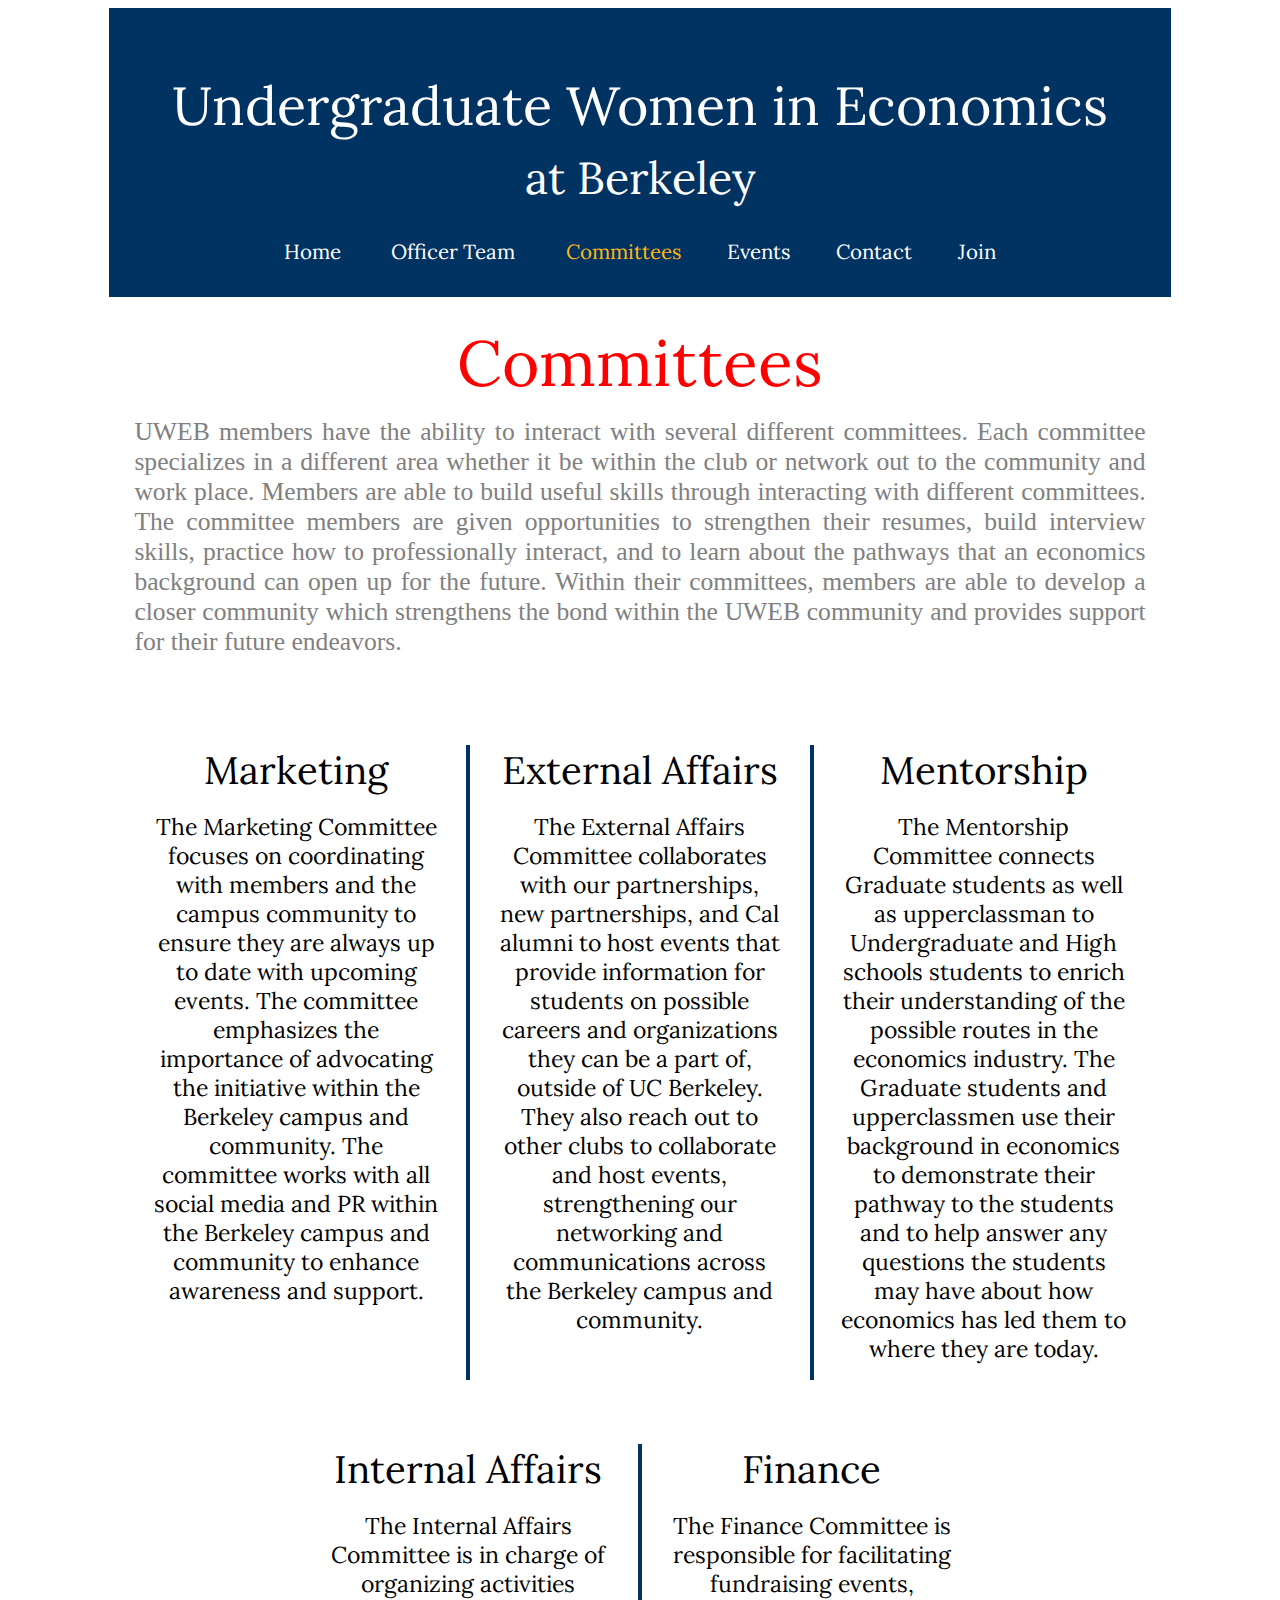
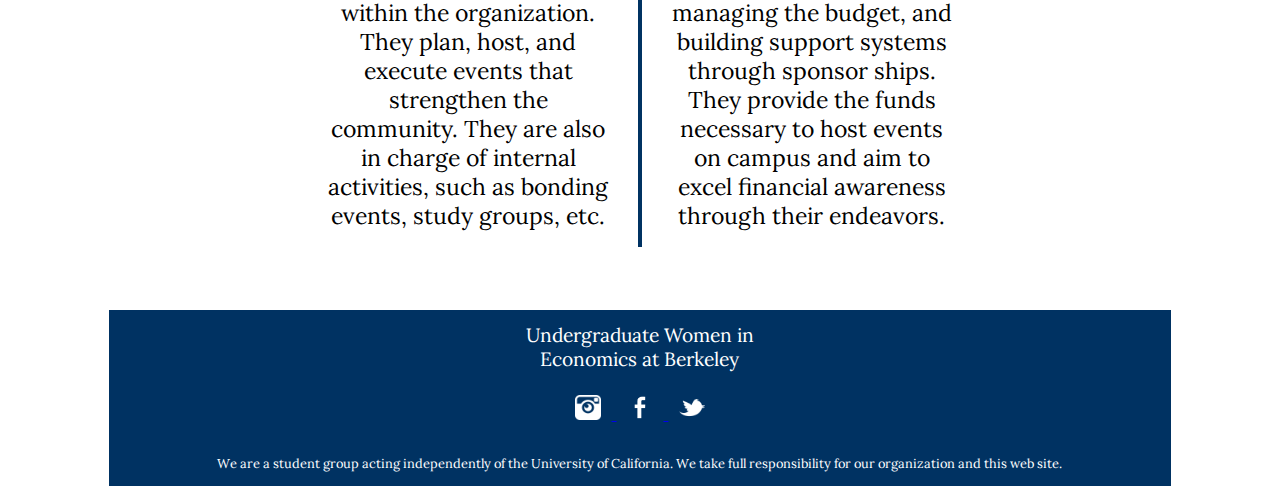
<file: pages/committees.html>
<!DOCTYPE html>
<html>
    <meta name="viewport" content="width=device-width, initial-scale=1.0">
    <head>
        <title>UWEB | Committees</title>
        <link rel = "stylesheet" href = "..\css\styles.css"> 
        <link rel = "icon" href = "pics/squareicon.png">
        <link href="https://fonts.googleapis.com/css?family=Lora|Poiret+One|Rubik|Quattrocento|Comfortaa|Quicksand" rel="stylesheet">
    </head>
    <body>
        <div class="header">Undergraduate Women in Economics</br><span style="font-size:3.5vw !important; color =white;">at Berkeley</span></br>
            <ul>
                <li><a href="../index.html">Home</font></a></li>
                <li class="dropdown">
                    <a href="javascript:void(0)" class="dropbtn">Officer Team</a>
                    <div class="dropdown-content">
                        <a href="president.html">President</a>
                        <a href="vpea.html">Vice President of External Affairs</a>
                        <a href="vpia.html">Vice President of Internal Affairs</a>
                        <a href="vpme.html">Vice President of Mentorship</a>
                        <a href="vpma.html">Vice President of Marketing</a>
                        <a href="vpa.html">Vice President of Administration</a>
                        <a href="vpf.html">Vice President of Finances</a>
                    </div>
                </li>
                <li><a href="committees.html"><font color="#FDB515">Committees</font></a></li>
                <li><a href="events.html">Events</a></li>
                <li><a href="contact.html">Contact</a></li>
                <li><a href="http://tinyurl.com/UWEBGeneral">Join</a></li>
            </ul>
        </div>   
        
    <div class = "description">
        <div class = "heading">Committees</div>
        <div class = "body">UWEB members have the ability to interact with several different committees. Each committee specializes in a different area whether it be within the club or network out to the community and work place. Members are able to build useful skills through interacting with different committees. The committee members are given opportunities to strengthen their resumes, build interview skills, practice how to professionally interact, and to learn about the pathways that an economics background can open up for the future. Within their committees, members are able to develop a closer community which strengthens the bond within the UWEB community and provides support for their future endeavors.</div>
    </div>
    
    <div class="corevalues">
        <div class="cell">Marketing</br>
            <div class="info">The Marketing Committee focuses on coordinating with members and the campus community to ensure they are always up to date with upcoming events. The committee emphasizes the importance of advocating the initiative within the Berkeley campus and community. The committee works with all social media and PR within the Berkeley campus and community to enhance awareness and support.</div>
        </div>
        <div class="verticalline"></div>
        <div class="cell">External Affairs</br>
            <div class="info">The External Affairs Committee collaborates with our partnerships, new partnerships, and Cal alumni to host events that provide information for students on possible careers and organizations they can be a part of, outside of UC Berkeley. They also reach out to other clubs to collaborate and host events, strengthening our networking and communications across the Berkeley campus and community.</div>
        </div>
        <div class="verticalline"></div>
        <div class="cell">Mentorship</br>
            <div class="info">The Mentorship Committee connects Graduate students as well as upperclassman to Undergraduate and High schools students to enrich their understanding of the possible routes in the economics industry. The Graduate students and upperclassmen use their background in economics to demonstrate their pathway to the students and to help answer any questions the students may have about how economics has led them to where they are today.</div>
        </div>
    </div>
       
    <div class="corevalues">
        <div class="cell">Internal Affairs</br>
            <div class="info">The Internal Affairs Committee is in charge of organizing activities within the organization. They plan, host, and execute events that strengthen the community. They are also in charge of internal activities, such as bonding events, study groups, etc.</div>
        </div>
        <div class="verticalline"></div>
        <div class="cell">Finance</br>
            <div class="info">The Finance Committee is responsible for facilitating fundraising events, managing the budget, and building support systems through sponsor ships. They provide the funds necessary to host events on campus and aim to excel financial awareness through their endeavors.</div>
        </div>
    </div>
  
    <div class = "footer">Undergraduate Women in</br>Economics at Berkeley</br></br>
        <a href="http://instagram.com/uweberkeley"><img src="../pics/instagramicon.png" style="text-align: center; width: 2vw; height: 2vw; padding: 0 1%">
        <a href="https://www.facebook.com/UndergraduateWEB/"><img src="../pics/facebookicon.png" style="text-align: center; width: 2vw; height: 2vw; padding: 0 1%">
        <a href="http://twitter.com/uweberkeley"><img src="../pics/twittericon.png" style="text-align: center; width: 2vw; height: 2vw; padding: 0 1%">
        </a></br></br>
        <span style="font-size: 1vw !important; color = white;">We are a student group acting independently of the University of California. We take full responsibility for our organization and this web site.</span>
    </div>

    </body>
</html>
</file>
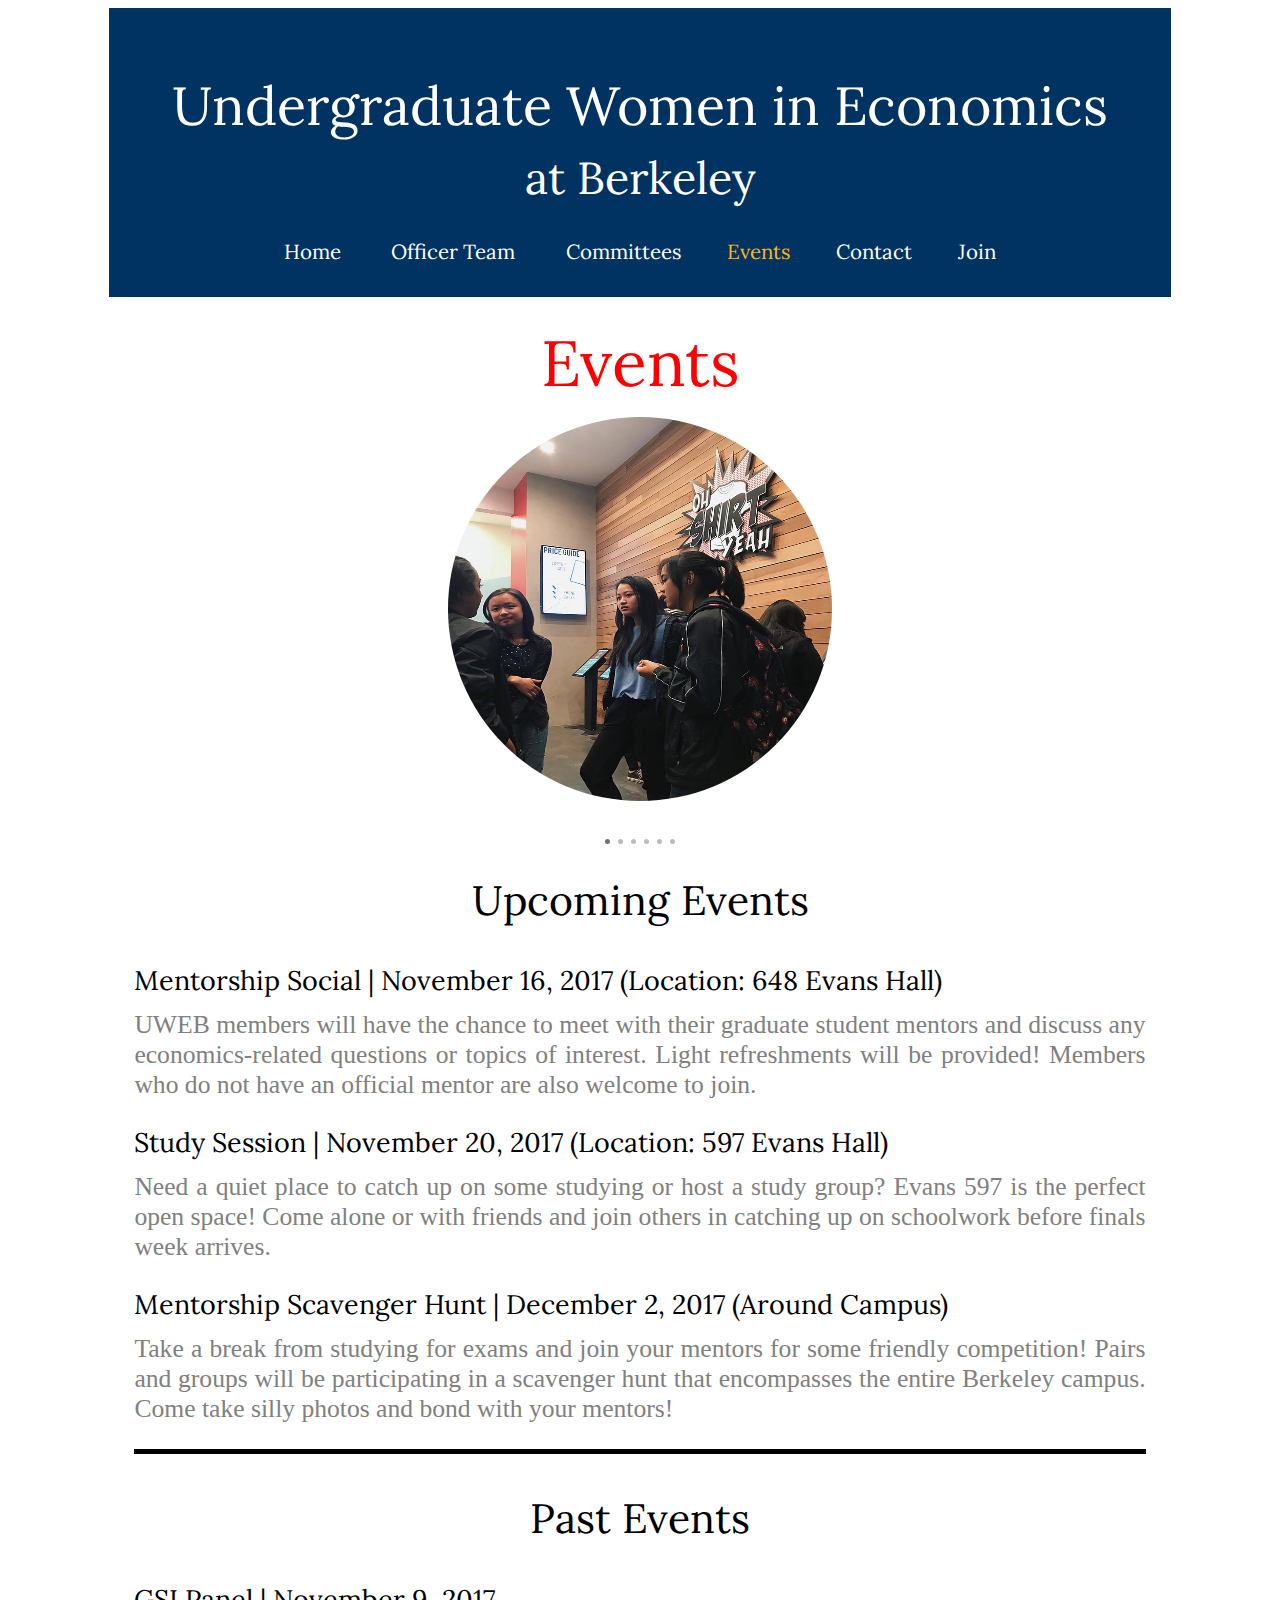
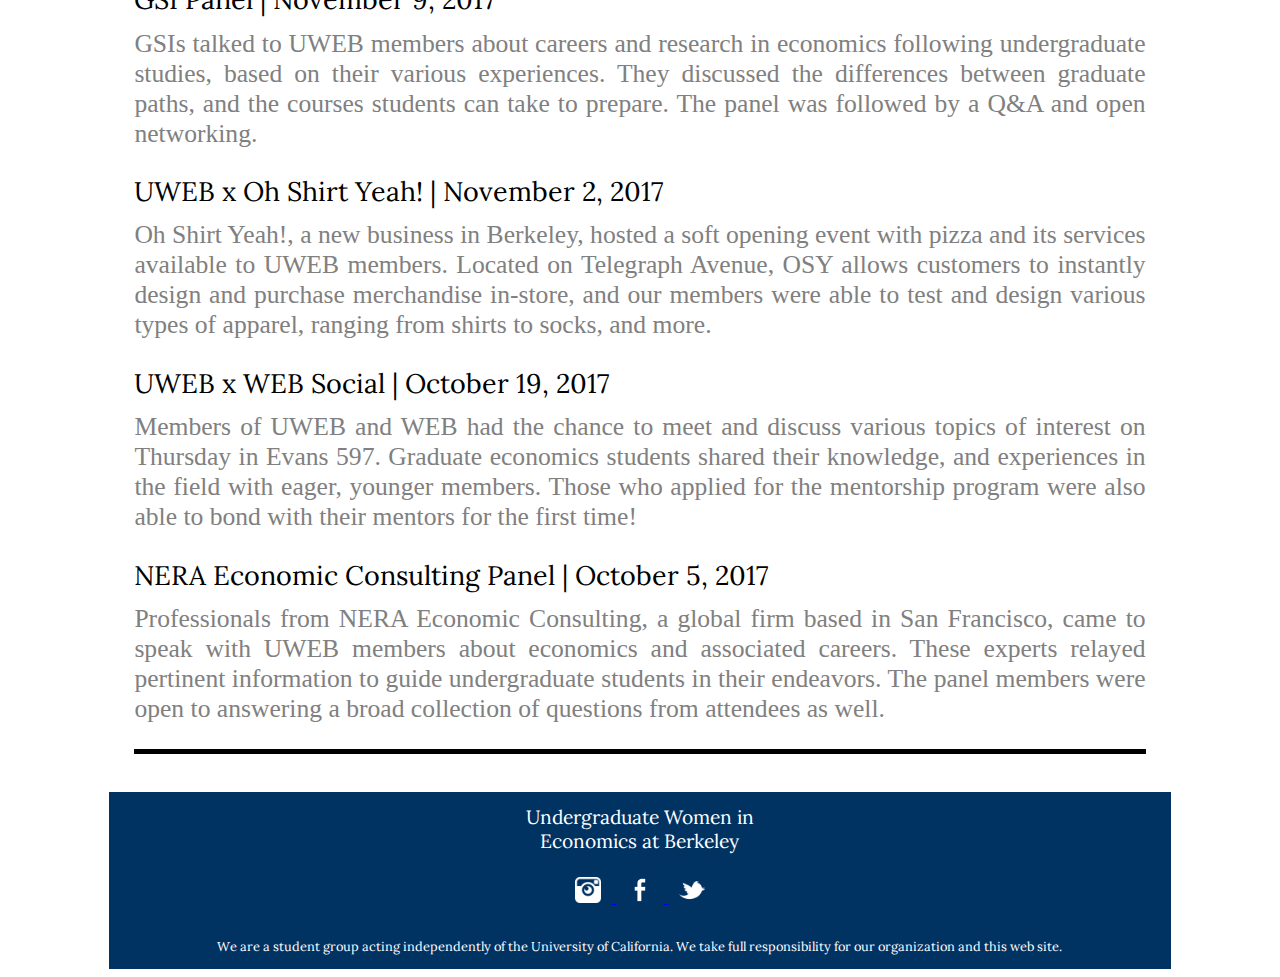
<file: pages/events.html>
<!DOCTYPE html>
<html>
<head>
    <title>UWEB | Events</title>
    <link rel = "icon" href = "pics/squareicon.png">
    <link href="https://fonts.googleapis.com/css?family=Lora|Poiret+One|Rubik|Quattrocento|Comfortaa|Quicksand" rel="stylesheet">
    <meta name="viewport" content="width=device-width, initial-scale=1">
    <script src="../js/myscript.js"></script>
    <link rel = "stylesheet" href = "..\css\styles.css">
</head>
<body>
        <div class="header">Undergraduate Women in Economics</br><span style="font-size:3.5vw !important; color =white;">at Berkeley</span></br>
    <ul>
        <li><a href="../index.html">Home</font></a></li>
        <li class="dropdown">
            <a href="javascript:void(0)" class="dropbtn">Officer Team</a>
            <div class="dropdown-content">
                <a href="president.html">President</a>
                <a href="vpea.html">Vice President of External Affairs</a>
                <a href="vpia.html">Vice President of Internal Affairs</a>
                <a href="vpme.html">Vice President of Mentorship</a>
                <a href="vpma.html">Vice President of Marketing</a>
                <a href="vpa.html">Vice President of Administration</a>
                <a href="vpf.html">Vice President of Finances</a>
            </div>
        </li>
        <li><a href="committees.html">Committees</a></li>
        <li><a href="events.html"><font color="#FDB515">Events</font></a></li>
        <li><a href="contact.html">Contact</a></li>
        <li><a href="http://tinyurl.com/UWEBGeneral">Join</a></li>
    </ul>
</div>   

<div class = "description"> 
    <div class = "heading">Events</div>
</div>

<div class="slideshow-container">
    <div style = "text-align: center" class="mySlides fade">
        <img class ="cropcircle" src="../pics/eventpics/shirt2.jpg">
    </div>
    <div style = "text-align: center" class="mySlides fade">
        <img class ="cropcircle" src="../pics/eventpics/shirt3.jpg">
    </div>
    <div style = "text-align: center" class="mySlides fade">
        <img class ="cropcircle" src="../pics/eventpics/shirt4.jpg">
    </div>
    <div style = "text-align: center" class="mySlides fade">
        <img class ="cropcircle" src="../pics/eventpics/shirt5.jpg">
    </div>
    <div style = "text-align: center" class="mySlides fade">
        <img class ="cropcircle" src="../pics/eventpics/shirt1.jpg">
    </div>
    <div style = "text-align: center" class="mySlides fade">
        <img class ="cropcircle" src="../pics/eventpics/gsi1.jpg">
    </div>
</div>
<div style="padding-top: 2%; text-align:center ">
    <span class="dot"></span>
    <span class="dot"></span>
    <span class="dot"></span>
    <span class="dot"></span>
    <span class="dot"></span>
    <span class="dot"></span>
</div>

<style>
/* Fading animation */
.fade {
  -webkit-animation-name: fade;
  -webkit-animation-duration: 1.5s;
  animation-name: fade;
  animation-duration: 1.5s;
}

@-webkit-keyframes fade {
  from {opacity: .4}
  to {opacity: 1}
}

@keyframes fade {
  from {opacity: .4}
  to {opacity: 1}
}

.cropcircle{
    width: 30vw;
    height: 30vw;
    border-radius: 100%;
    background: #eee no-repeat center;
    background-size: cover;
}

</style>

<script>
var slideIndex = 0;
showSlides();
</script>


<div class = "description">
    <div class = "title">Upcoming Events</div>
    <div class = "subtitle">Mentorship Social | November 16, 2017 (Location: 648 Evans Hall)</div>
    <div class = "body">UWEB members will have the chance to meet with their graduate student mentors and discuss any economics-related questions or topics of interest. Light refreshments will be provided! Members who do not have an official mentor are also welcome to join.
    </div>

    <div class = "subtitle">Study Session | November 20, 2017 (Location: 597 Evans Hall)</div>
    <div class = "body">Need a quiet place to catch up on some studying or host a study group? Evans 597 is the perfect open space! Come alone or with friends and join others in catching up on schoolwork before finals week arrives.
    </div>

    <div class = "subtitle">Mentorship Scavenger Hunt | December 2, 2017 (Around Campus)</div>
    <div class = "body">Take a break from studying for exams and join your mentors for some friendly competition! Pairs and groups will be participating in a scavenger hunt that encompasses the entire Berkeley campus. Come take silly photos and bond with your mentors!
    </div>

    <hr>

    <div class = "title">Past Events</div>
    <div class = "subtitle">GSI Panel | November 9, 2017</div>
    <div class = "body">GSIs talked to UWEB members about careers and research in economics following undergraduate studies, based on their various experiences. They discussed the differences between graduate paths, and the courses students can take to prepare. The panel was followed by a Q&A and open networking.
    </div>

    <div class = "subtitle">UWEB x Oh Shirt Yeah! | November 2, 2017</div>
    <div class = "body">Oh Shirt Yeah!, a new business in Berkeley, hosted a soft opening event with pizza and its services available to UWEB members.  Located on Telegraph Avenue, OSY allows customers to instantly design and purchase merchandise in-store, and our members were able to test and design various types of apparel, ranging from shirts to socks, and more.
    </div>

    <div class = "subtitle">UWEB x WEB Social | October 19, 2017</div>
    <div class = "body">Members of UWEB and WEB had the chance to meet and discuss various topics of interest on Thursday in Evans 597.  Graduate economics students shared their knowledge, and experiences in the field with eager, younger members.  Those who applied for the mentorship program were also able to bond with their mentors for the first time!
    </div>

    <div class = "subtitle">NERA Economic Consulting Panel | October 5, 2017</div>
    <div class = "body">Professionals from NERA Economic Consulting, a global firm based in San Francisco, came to speak with UWEB members about economics and associated careers.  These experts relayed pertinent information to guide undergraduate students in their endeavors.  The panel members were open to answering a broad collection of questions from attendees as well.
    </div>

    <hr>
    
</class>

    <div class = "footer">Undergraduate Women in</br>Economics at Berkeley</br></br>
        <a href="http://instagram.com/uweberkeley"><img src="../pics/instagramicon.png" style="text-align: center; width: 2vw; height: 2vw; padding: 0 1%">
        <a href="https://www.facebook.com/UndergraduateWEB/"><img src="../pics/facebookicon.png" style="text-align: center; width: 2vw; height: 2vw; padding: 0 1%">
        <a href="http://twitter.com/uweberkeley"><img src="../pics/twittericon.png" style="text-align: center; width: 2vw; height: 2vw; padding: 0 1%">
        </a></br></br>
        <span style="font-size: 1vw !important; color = white;">We are a student group acting independently of the University of California. We take full responsibility for our organization and this web site.</span>
    </div>

    </body>
</html>
</file>
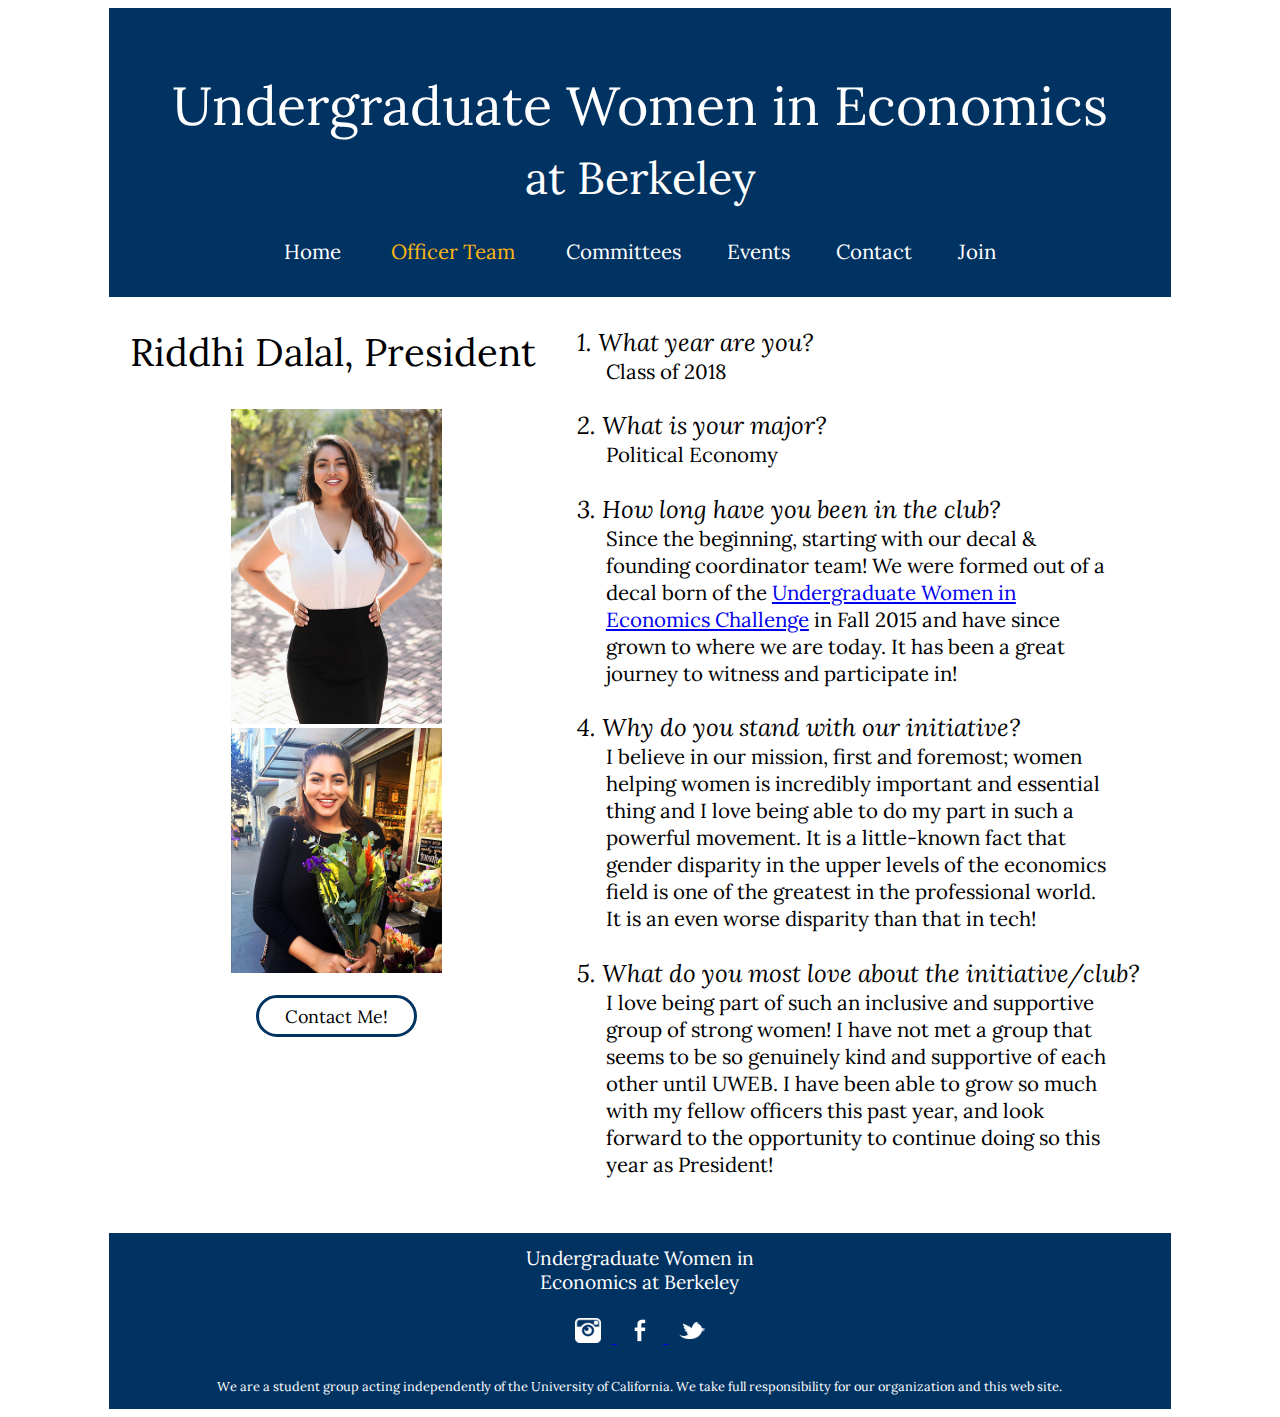
<file: pages/president.html>
<!DOCTYPE html>
<html>
    <meta name="viewport" content="width=device-width, initial-scale=1.0">
    <head>
        <title>UWEB | President</title>
        <link rel = "stylesheet" href = "..\css\styles.css"> 
        <link rel = "icon" href = "pics/squareicon.png">
        <link href="https://fonts.googleapis.com/css?family=Lora|Poiret+One|Rubik|Quattrocento|Comfortaa|Quicksand" rel="stylesheet">
    </head>
    <body>
        <div class="header">Undergraduate Women in Economics</br><span style="font-size:3.5vw !important; color =white;">at Berkeley</span></br>
            <ul>
                <li><a href="../index.html">Home</font></a></li>
                <li class="dropdown">
                    <a href="javascript:void(0)" class="dropbtn"><font color="#FDB515">Officer Team</font></a>
                    <div class="dropdown-content">
                        <a href="president.html"><font color="#FDB515">President</font></a>
                        <a href="vpea.html">Vice President of External Affairs</a>
                        <a href="vpia.html">Vice President of Internal Affairs</a>
                        <a href="vpme.html">Vice President of Mentorship</a>
                        <a href="vpma.html">Vice President of Marketing</a>
                        <a href="vpa.html">Vice President of Administration</a>
                        <a href="vpf.html">Vice President of Finances</a>
                    </div>
                </li>
                <li><a href="committees.html">Committees</a></li>
                <li><a href="events.html">Events</a></li>
                <li><a href="contact.html">Contact</a></li>
                <li><a href="http://tinyurl.com/UWEBGeneral">Join</a></li>
            </ul>
        </div>   
        
    <div class = "profile">
        <div class ="pic">
            <div class = "title">Riddhi Dalal, President</div>
            <img src="../pics/president2.jpg" style="width: 32%; height: 100%"></br>
            <img src="../pics/president1.jpg" style="width: 32%; height: 100%"></br></br>
            <a class = "contactbutton" href="mailto:president@uweberkeley.com">Contact Me!</a>
        </div>
        <div class ="question">1. What year are you?</div>
        <div class ="answer">Class of 2018</div>
        <div class ="question">2. What is your major?</div>
        <div class ="answer">Political Economy</div>
        <div class ="question">3. How long have you been in the club?</div>
        <div class ="answer">Since the beginning, starting with our decal & founding coordinator team! We were formed out of a decal born of the <a href="https://scholar.harvard.edu/goldin/UWE">Undergraduate Women in Economics Challenge</a> in Fall 2015 and have since grown to where we are today. It has been a great journey to witness and participate in!</div>
        <div class ="question">4. Why do you stand with our initiative?</div>
        <div class ="answer">I believe in our mission, first and foremost; women helping women is incredibly important and essential thing and I love being able to do my part in such a powerful movement.  It is a little-known fact that gender disparity in the upper levels of the economics field is one of the greatest in the professional world. It is an even worse disparity than that in tech!</div>
        <div class ="question">5. What do you most love about the initiative/club?</div>
        <div class ="answer">I love being part of such an inclusive and supportive group of strong women! I have not met a group that seems to be so genuinely kind and supportive of each other until UWEB. I have been able to grow so much with my fellow officers this past year, and look forward to the opportunity to continue doing so this year as President!</div>
    </div>
    
    <div class = "footer">Undergraduate Women in</br>Economics at Berkeley</br></br>
        <a href="http://instagram.com/uweberkeley"><img src="../pics/instagramicon.png" style="text-align: center; width: 2vw; height: 2vw; padding: 0 1%">
        <a href="https://www.facebook.com/UndergraduateWEB/"><img src="../pics/facebookicon.png" style="text-align: center; width: 2vw; height: 2vw; padding: 0 1%">
        <a href="http://twitter.com/uweberkeley"><img src="../pics/twittericon.png" style="text-align: center; width: 2vw; height: 2vw; padding: 0 1%">
        </a></br></br>
        <span style="font-size: 1vw !important; color = white;">We are a student group acting independently of the University of California. We take full responsibility for our organization and this web site.</span>
    </div>

    </body>
</html>
</file>
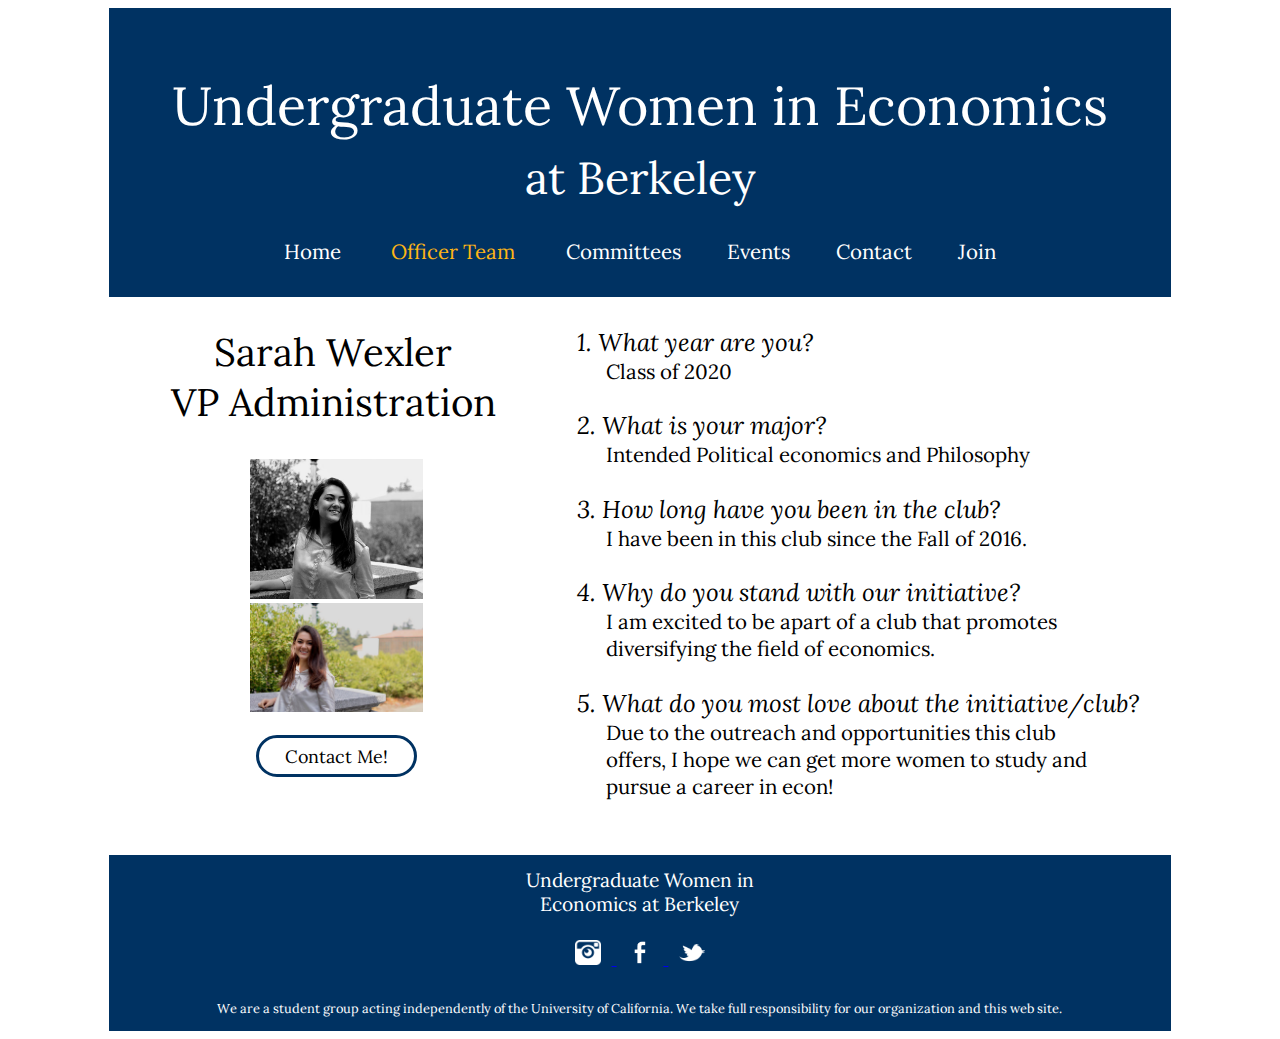
<file: pages/vpa.html>
<!DOCTYPE html>
<html>
    <meta name="viewport" content="width=device-width, initial-scale=1.0">
    <head>
        <title>UWEB | Vice President of Administration</title>
        <link rel = "stylesheet" href = "..\css\styles.css"> 
        <link rel = "icon" href = "pics/squareicon.png">
        <link href="https://fonts.googleapis.com/css?family=Lora|Poiret+One|Rubik|Quattrocento|Comfortaa|Quicksand" rel="stylesheet">
    </head>
    <body>
        <div class="header">Undergraduate Women in Economics</br><span style="font-size:3.5vw !important; color =white;">at Berkeley</span></br>
            <ul>
                <li><a href="../index.html">Home</font></a></li>
                <li class="dropdown">
                    <a href="javascript:void(0)" class="dropbtn"><font color="#FDB515">Officer Team</font></a>
                    <div class="dropdown-content">
                        <a href="president.html">President</a>
                        <a href="vpea.html">Vice President of External Affairs</a>
                        <a href="vpia.html">Vice President of Internal Affairs</a>
                        <a href="vpme.html">Vice President of Mentorship</a>
                        <a href="vpma.html">Vice President of Marketing</a>
                        <a href="vpa.html"><font color="#FDB515">Vice President of Administration</font></a>
                        <a href="vpf.html">Vice President of Finances</a>
                    </div>
                </li>
                <li><a href="committees.html">Committees</a></li>
                <li><a href="events.html">Events</a></li>
                <li><a href="contact.html">Contact</a></li>
                <li><a href="http://tinyurl.com/UWEBGeneral">Join</a></li>
            </ul>
        </div>   
        
    <div class = "profile">
        <div class ="pic">
            <div class = "title">Sarah Wexler</br>VP Administration</div>
            <img src="../pics/vpa1.jpg" style="width: 13.5vw; height: 100%"></br>
            <img src="../pics/vpa2.jpg" style="width: 13.5vw; height: 100%"></br></br>
            <a class = "contactbutton" href="mailto:vpadministration@uweberkeley.com">Contact Me!</a>
        </div>
        <div class ="question">1. What year are you?</div>
        <div class ="answer">Class of 2020</div>
        <div class ="question">2. What is your major?</div>
        <div class ="answer">Intended Political economics and Philosophy</div>
        <div class ="question">3. How long have you been in the club?</div>
        <div class ="answer">I have been in this club since the Fall of 2016.</div>
        <div class ="question">4. Why do you stand with our initiative?</div>
        <div class ="answer">I am excited to be apart of a club that promotes diversifying the field of economics.</div>
        <div class ="question">5. What do you most love about the initiative/club?</div>
        <div class ="answer">Due to the outreach and opportunities this club offers, I hope we can get more women to study and pursue a career in econ!</div>
    </div>

    <div class = "footer">Undergraduate Women in</br>Economics at Berkeley</br></br>
        <a href="http://instagram.com/uweberkeley"><img src="../pics/instagramicon.png" style="text-align: center; width: 2vw; height: 2vw; padding: 0 1%">
        <a href="https://www.facebook.com/UndergraduateWEB/"><img src="../pics/facebookicon.png" style="text-align: center; width: 2vw; height: 2vw; padding: 0 1%">
        <a href="http://twitter.com/uweberkeley"><img src="../pics/twittericon.png" style="text-align: center; width: 2vw; height: 2vw; padding: 0 1%">
        </a></br></br>
        <span style="font-size: 1vw !important; color = white;">We are a student group acting independently of the University of California. We take full responsibility for our organization and this web site.</span>
    </div>

    </body>
</html>
</file>
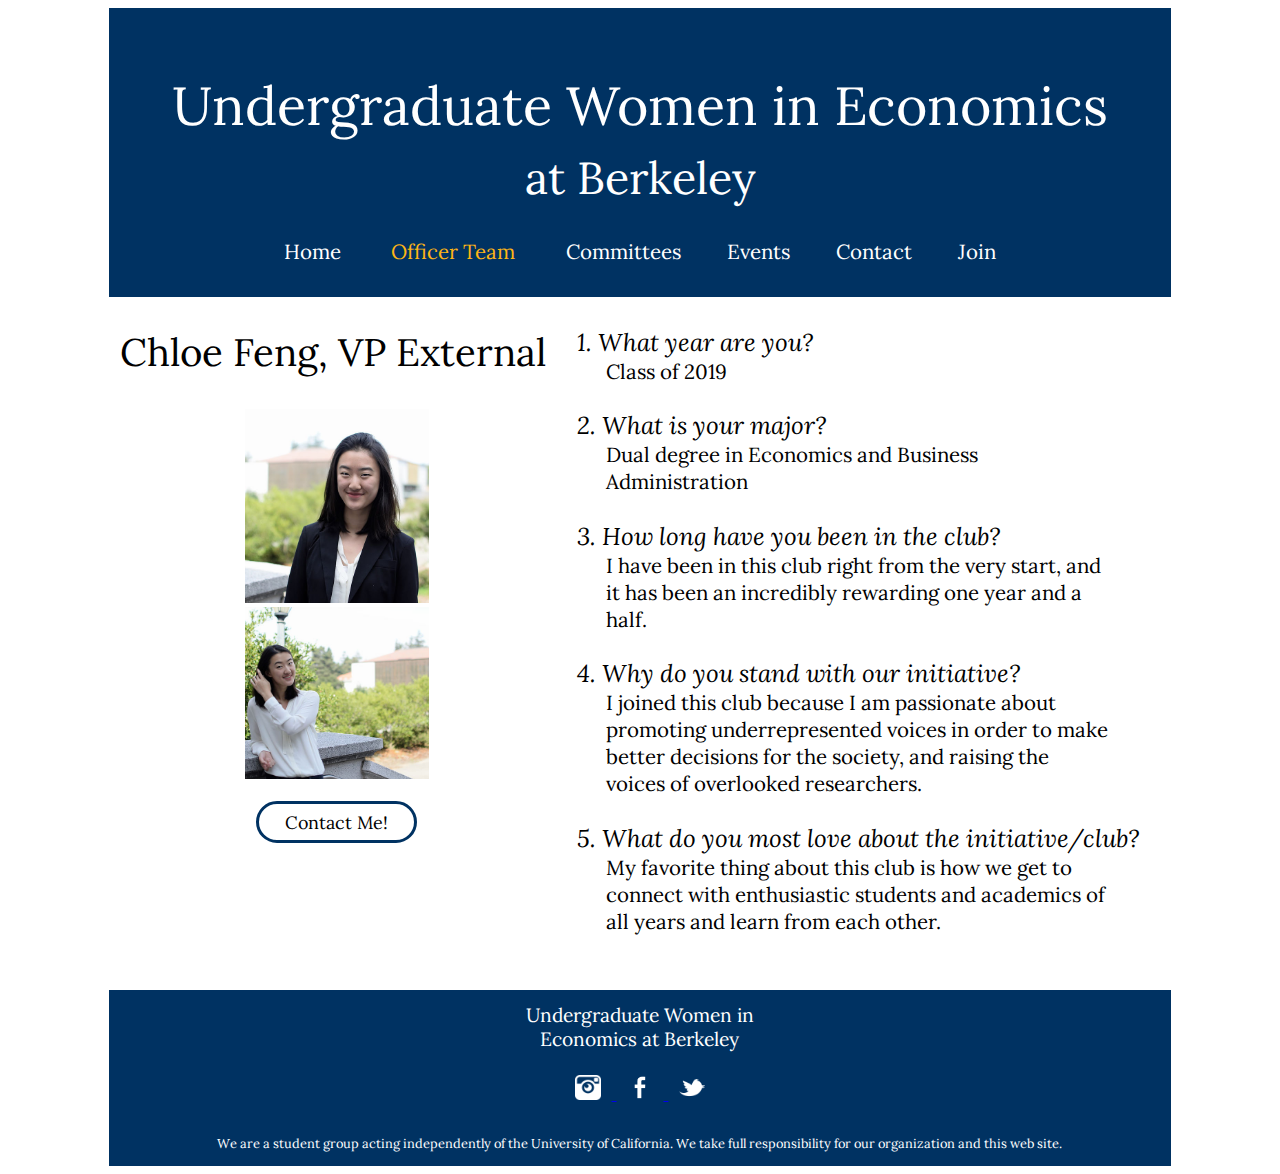
<file: pages/vpea.html>
<!DOCTYPE html>
<html>
    <meta name="viewport" content="width=device-width, initial-scale=1.0">
    <head>
        <title>UWEB | Vice President of External Affairs</title>
        <link rel = "stylesheet" href = "..\css\styles.css"> 
        <link rel = "icon" href = "pics/squareicon.png">
        <link href="https://fonts.googleapis.com/css?family=Lora|Poiret+One|Rubik|Quattrocento|Comfortaa|Quicksand" rel="stylesheet">
    </head>
    <body>
        <div class="header">Undergraduate Women in Economics</br><span style="font-size:3.5vw !important; color =white;">at Berkeley</span></br>
            <ul>
                <li><a href="../index.html">Home</font></a></li>
                <li class="dropdown">
                    <a href="javascript:void(0)" class="dropbtn"><font color="#FDB515">Officer Team</font></a>
                    <div class="dropdown-content">
                        <a href="president.html">President</a>
                        <a href="vpea.html"><font color="#FDB515">Vice President of External Affairs</font></a>
                        <a href="vpia.html">Vice President of Internal Affairs</a>
                        <a href="vpme.html">Vice President of Mentorship</a>
                        <a href="vpma.html">Vice President of Marketing</a>
                        <a href="vpa.html">Vice President of Administration</a>
                        <a href="vpf.html">Vice President of Finances</a>
                    </div>
                </li>
                <li><a href="committees.html">Committees</a></li>
                <li><a href="events.html">Events</a></li>
                <li><a href="contact.html">Contact</a></li>
                <li><a href="http://tinyurl.com/UWEBGeneral">Join</a></li>
            </ul>
        </div>   
        
    <div class = "profile">
        <div class ="pic">
            <div class = "title">Chloe Feng, VP External</div>
            <img src="../pics/vpea2.jpg" style="width: 28%; height: 100%"></br>
            <img src="../pics/vpea1.jpg" style="width: 28%; height: 100%"></br></br>
            <a class = "contactbutton" href="mailto:vpexternal@uweberkeley.com">Contact Me!</a>
        </div>
        <div class ="question">1. What year are you?</div>
        <div class ="answer">Class of 2019</div>
        <div class ="question">2. What is your major?</div>
        <div class ="answer">Dual degree in Economics and Business Administration</div>
        <div class ="question">3. How long have you been in the club?</div>
        <div class ="answer">I have been in this club right from the very start, and it has been an incredibly rewarding one year and a half.</div>
        <div class ="question">4. Why do you stand with our initiative?</div>
        <div class ="answer">I joined this club because I am passionate about promoting underrepresented voices in order to make better decisions for the society, and raising the voices of overlooked researchers.</div>
        <div class ="question">5. What do you most love about the initiative/club?</div>
        <div class ="answer">My favorite thing about this club is how we get to connect with enthusiastic students and academics of all years and learn from each other.</div>
    </div>

    <div class = "footer">Undergraduate Women in</br>Economics at Berkeley</br></br>
        <a href="http://instagram.com/uweberkeley"><img src="../pics/instagramicon.png" style="text-align: center; width: 2vw; height: 2vw; padding: 0 1%">
        <a href="https://www.facebook.com/UndergraduateWEB/"><img src="../pics/facebookicon.png" style="text-align: center; width: 2vw; height: 2vw; padding: 0 1%">
        <a href="http://twitter.com/uweberkeley"><img src="../pics/twittericon.png" style="text-align: center; width: 2vw; height: 2vw; padding: 0 1%">
        </a></br></br>
        <span style="font-size: 1vw !important; color = white;">We are a student group acting independently of the University of California. We take full responsibility for our organization and this web site.</span>
    </div>

    </body>
</html>
</file>
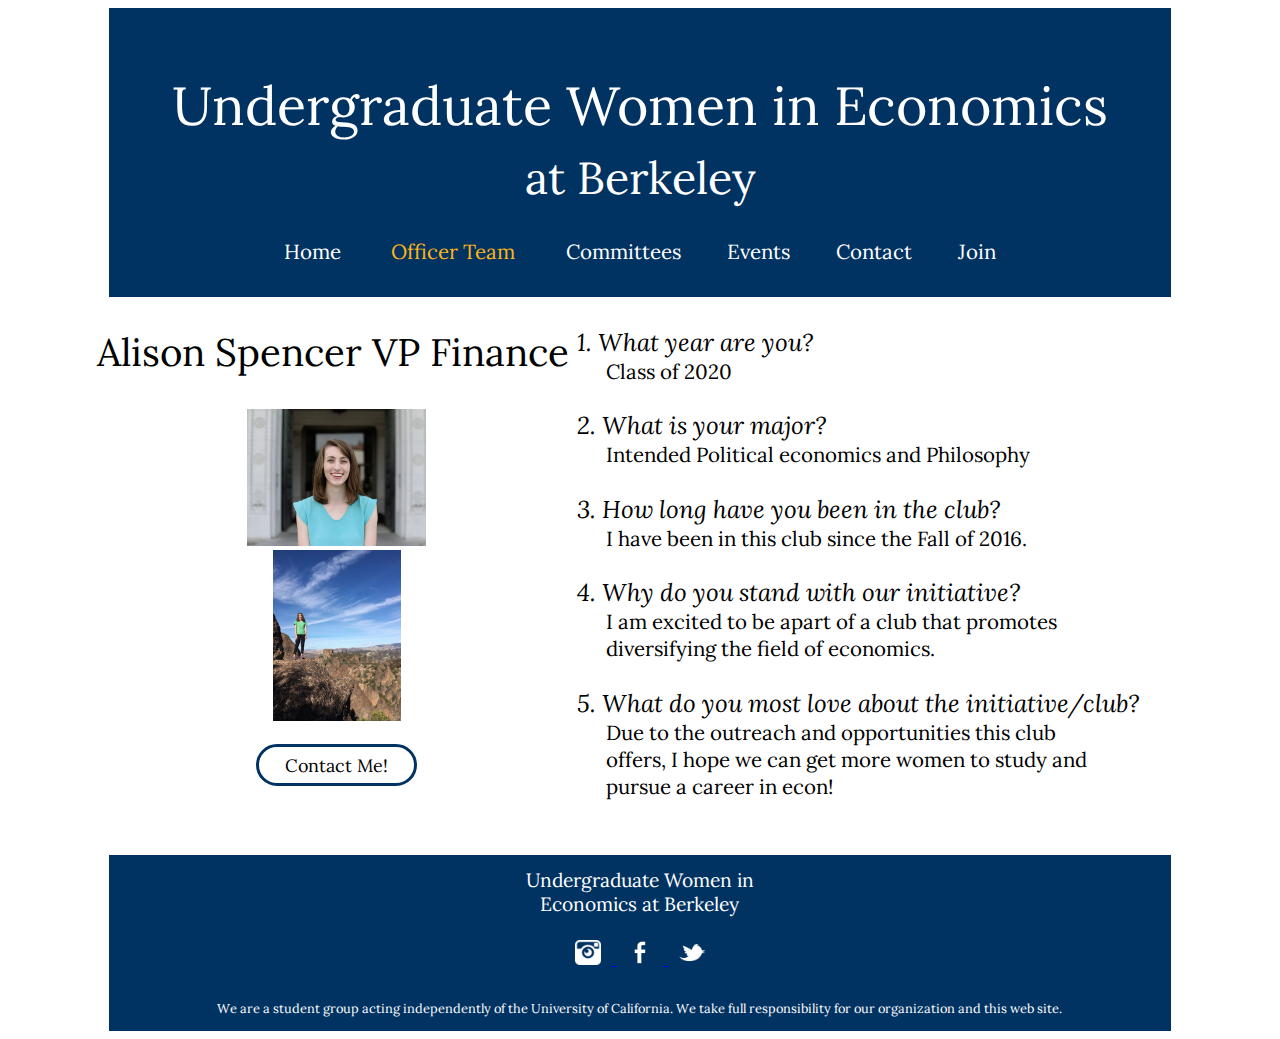
<file: pages/vpf.html>
<!DOCTYPE html>
<html>
    <meta name="viewport" content="width=device-width, initial-scale=1.0">
    <head>
        <title>UWEB | Vice President of Finances</title>
        <link rel = "stylesheet" href = "..\css\styles.css"> 
        <link rel = "icon" href = "pics/squareicon.png">
        <link href="https://fonts.googleapis.com/css?family=Lora|Poiret+One|Rubik|Quattrocento|Comfortaa|Quicksand" rel="stylesheet">
    </head>
    <body>
        <div class="header">Undergraduate Women in Economics</br><span style="font-size:3.5vw !important; color =white;">at Berkeley</span></br>
            <ul>
                <li><a href="../index.html">Home</font></a></li>
                <li class="dropdown">
                    <a href="javascript:void(0)" class="dropbtn"><font color="#FDB515">Officer Team</font></a>
                    <div class="dropdown-content">
                        <a href="president.html">President</a>
                        <a href="vpea.html">Vice President of External Affairs</a>
                        <a href="vpia.html">Vice President of Internal Affairs</a>
                        <a href="vpme.html">Vice President of Mentorship</a>
                        <a href="vpma.html">Vice President of Marketing</a>
                        <a href="vpa.html">Vice President of Administration</a>
                        <a href="vpf.html"><font color="#FDB515">Vice President of Finances</font></a>
                    </div>
                </li>
                <li><a href="committees.html">Committees</a></li>
                <li><a href="events.html">Events</a></li>
                <li><a href="contact.html">Contact</a></li>
                <li><a href="http://tinyurl.com/UWEBGeneral">Join</a></li>
            </ul>
        </div>   
        
    <div class = "profile">
        <div class ="pic">
            <div class = "title">Alison Spencer VP Finance</div>
            <img src="../pics/vpf1.jpg" style="width: 14vw; height: 100%"></br>
            <img src="../pics/vpf2.jpg" style="width: 10vw; height: 100%"></br></br>
            <a class = "contactbutton" href="mailto:vpfinance@uweberkeley.com">Contact Me!</a>
        </div>
        <div class ="question">1. What year are you?</div>
        <div class ="answer">Class of 2020</div>
        <div class ="question">2. What is your major?</div>
        <div class ="answer">Intended Political economics and Philosophy</div>
        <div class ="question">3. How long have you been in the club?</div>
        <div class ="answer">I have been in this club since the Fall of 2016.</div>
        <div class ="question">4. Why do you stand with our initiative?</div>
        <div class ="answer">I am excited to be apart of a club that promotes diversifying the field of economics.</div>
        <div class ="question">5. What do you most love about the initiative/club?</div>
        <div class ="answer">Due to the outreach and opportunities this club offers, I hope we can get more women to study and pursue a career in econ!</div>
    </div>

    <div class = "footer">Undergraduate Women in</br>Economics at Berkeley</br></br>
        <a href="http://instagram.com/uweberkeley"><img src="../pics/instagramicon.png" style="text-align: center; width: 2vw; height: 2vw; padding: 0 1%">
        <a href="https://www.facebook.com/UndergraduateWEB/"><img src="../pics/facebookicon.png" style="text-align: center; width: 2vw; height: 2vw; padding: 0 1%">
        <a href="http://twitter.com/uweberkeley"><img src="../pics/twittericon.png" style="text-align: center; width: 2vw; height: 2vw; padding: 0 1%">
        </a></br></br>
        <span style="font-size: 1vw !important; color = white;">We are a student group acting independently of the University of California. We take full responsibility for our organization and this web site.</span>
    </div>

    </body>
</html>
</file>
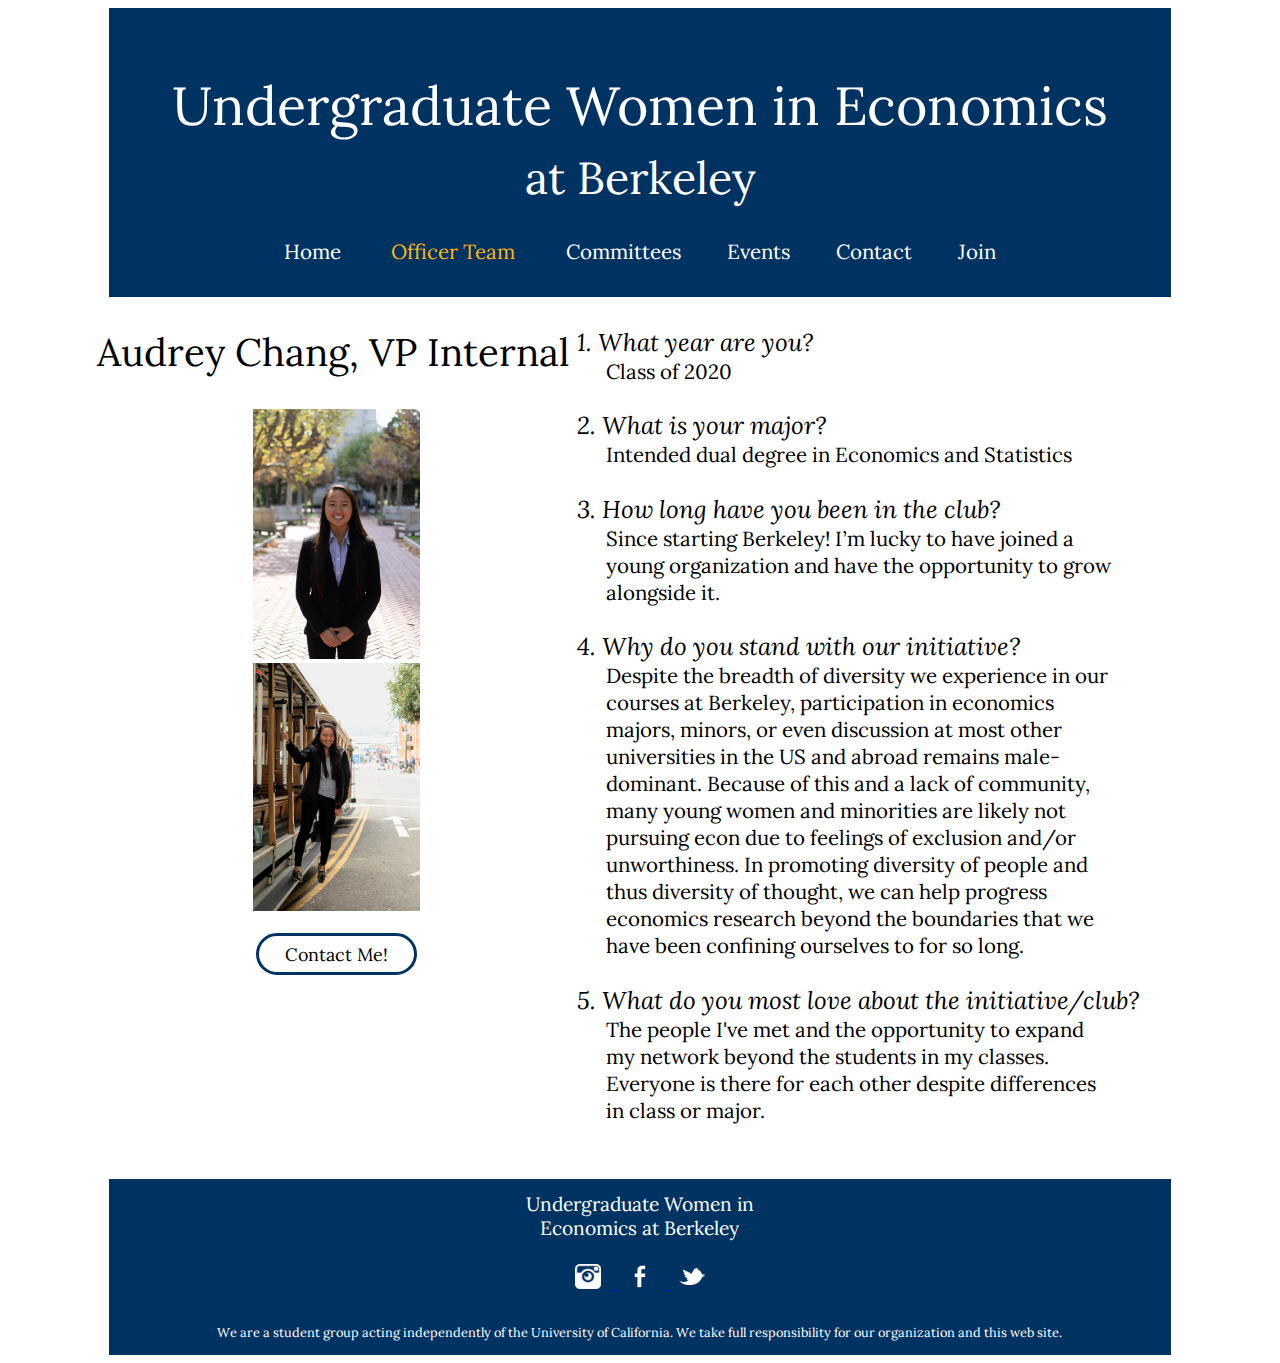
<file: pages/vpia.html>
<!DOCTYPE html>
<html>
    <meta name="viewport" content="width=device-width, initial-scale=1.0">
    <head>
        <title>UWEB | Vice President of Internal Affairs</title>
        <link rel = "stylesheet" href = "..\css\styles.css"> 
        <link rel = "icon" href = "pics/squareicon.png">
        <link href="https://fonts.googleapis.com/css?family=Lora|Poiret+One|Rubik|Quattrocento|Comfortaa|Quicksand" rel="stylesheet">
    </head>
    <body>
        <div class="header">Undergraduate Women in Economics</br><span style="font-size:3.5vw !important; color =white;">at Berkeley</span></br>
            <ul>
                <li><a href="../index.html">Home</font></a></li>
                <li class="dropdown">
                    <a href="javascript:void(0)" class="dropbtn"><font color="#FDB515">Officer Team</font></a>
                    <div class="dropdown-content">
                        <a href="president.html">President</a>
                        <a href="vpea.html">Vice President of External Affairs</a>
                        <a href="vpia.html"><font color="#FDB515">Vice President of Internal Affairs</font></a>
                        <a href="vpme.html">Vice President of Mentorship</a>
                        <a href="vpma.html">Vice President of Marketing</a>
                        <a href="vpa.html">Vice President of Administration</a>
                        <a href="vpf.html">Vice President of Finances</a>
                    </div>
                </li>
                <li><a href="committees.html">Committees</a></li>
                <li><a href="events.html">Events</a></li>
                <li><a href="contact.html">Contact</a></li>
                <li><a href="http://tinyurl.com/UWEBGeneral">Join</a></li>
            </ul>
        </div>   
        
    <div class = "profile">
        <div class ="pic">
            <div class = "title">Audrey Chang, VP Internal</div>
            <img src="../pics/vpia2.jpg" style="width: 13vw; height: 100%"></br>
            <img src="../pics/vpia1.jpg" style="width: 13vw; height: 100%"></br></br>
            <a class = "contactbutton" href="mailto:vpinternal@uweberkeley.com">Contact Me!</a>
        </div>
        <div class ="question">1. What year are you?</div>
        <div class ="answer">Class of 2020</div>
        <div class ="question">2. What is your major?</div>
        <div class ="answer">Intended dual degree in Economics and Statistics</div>
        <div class ="question">3. How long have you been in the club?</div>
        <div class ="answer">Since starting Berkeley! I’m lucky to have joined a young organization and have the opportunity to grow alongside it.</div>
        <div class ="question">4. Why do you stand with our initiative?</div>
        <div class ="answer">Despite the breadth of diversity we experience in our courses at Berkeley, participation in economics majors, minors, or even discussion at most other universities in the US and abroad remains male-dominant. Because of this and a lack of community, many young women and minorities are likely not pursuing econ due to feelings of exclusion and/or unworthiness. In promoting diversity of people and thus diversity of thought, we can help progress economics research beyond the boundaries that we have been confining ourselves to for so long.</div>
        <div class ="question">5. What do you most love about the initiative/club?</div>
        <div class ="answer">The people I've met and the opportunity to expand my network beyond the students in my classes. Everyone is there for each other despite differences in class or major.</div>
    </div>

    <div class = "footer">Undergraduate Women in</br>Economics at Berkeley</br></br>
        <a href="http://instagram.com/uweberkeley"><img src="../pics/instagramicon.png" style="text-align: center; width: 2vw; height: 2vw; padding: 0 1%">
        <a href="https://www.facebook.com/UndergraduateWEB/"><img src="../pics/facebookicon.png" style="text-align: center; width: 2vw; height: 2vw; padding: 0 1%">
        <a href="http://twitter.com/uweberkeley"><img src="../pics/twittericon.png" style="text-align: center; width: 2vw; height: 2vw; padding: 0 1%">
        </a></br></br>
        <span style="font-size: 1vw !important; color = white;">We are a student group acting independently of the University of California. We take full responsibility for our organization and this web site.</span>
    </div>

    </body>
</html>
</file>
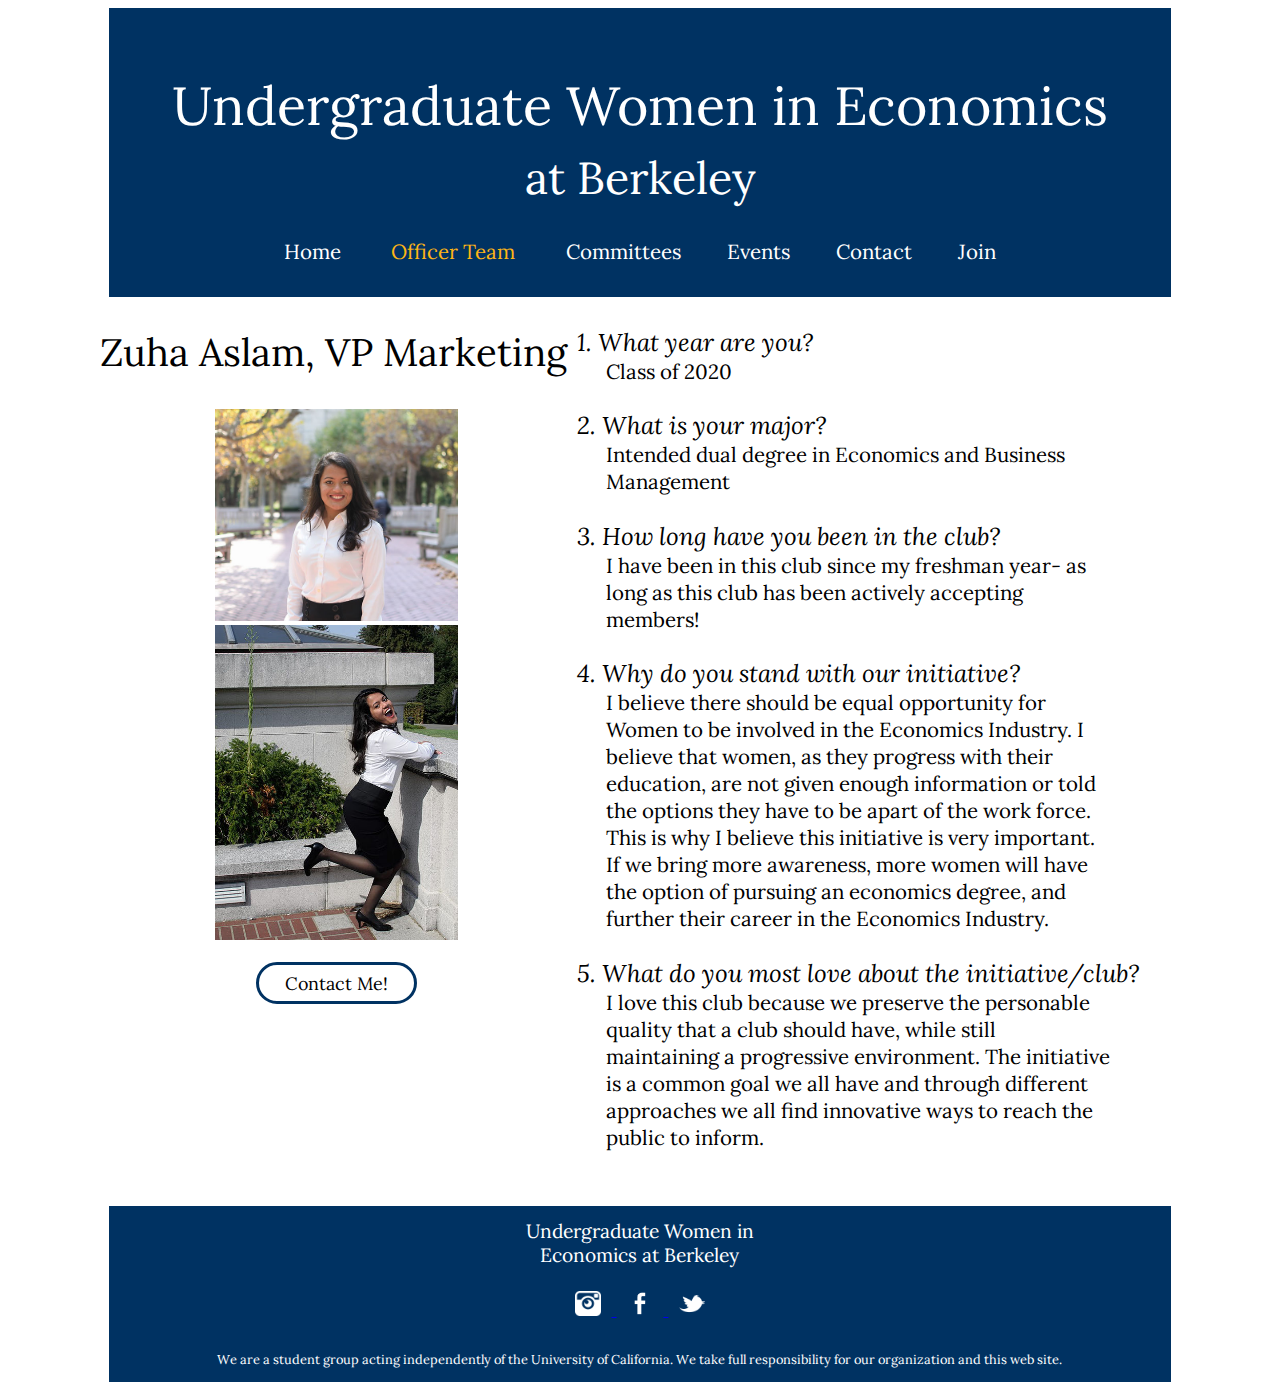
<file: pages/vpma.html>
<!DOCTYPE html>
<html>
    <meta name="viewport" content="width=device-width, initial-scale=1.0">
    <head>
        <title>UWEB | Vice President of Marketing</title>
        <link rel = "stylesheet" href = "..\css\styles.css"> 
        <link rel = "icon" href = "pics/squareicon.png">
        <link href="https://fonts.googleapis.com/css?family=Lora|Poiret+One|Rubik|Quattrocento|Comfortaa|Quicksand" rel="stylesheet">
    </head>
    <body>
        <div class="header">Undergraduate Women in Economics</br><span style="font-size:3.5vw !important; color =white;">at Berkeley</span></br>
            <ul>
                <li><a href="../index.html">Home</font></a></li>
                <li class="dropdown">
                    <a href="javascript:void(0)" class="dropbtn"><font color="#FDB515">Officer Team</font></a>
                    <div class="dropdown-content">
                        <a href="president.html">President</a>
                        <a href="vpea.html">Vice President of External Affairs</a>
                        <a href="vpia.html">Vice President of Internal Affairs</a>
                        <a href="vpme.html">Vice President of Mentorship</a>
                        <a href="vpma.html"><font color="#FDB515">Vice President of Marketing</font></a>
                        <a href="vpa.html">Vice President of Administration</a>
                        <a href="vpf.html">Vice President of Finances</a>
                    </div>
                </li>
                <li><a href="committees.html">Committees</a></li>
                <li><a href="events.html">Events</a></li>
                <li><a href="contact.html">Contact</a></li>
                <li><a href="http://tinyurl.com/UWEBGeneral">Join</a></li>
            </ul>
        </div>   
        
    <div class = "profile">
        <div class ="pic">
            <div class = "title">Zuha Aslam, VP Marketing</div>
            <img src="../pics/vpma1.jpg" style="width: 19vw; height: 100%"></br>
            <img src="../pics/vpma2.jpg" style="width: 19vw; height: 100%"></br></br>
            <a class = "contactbutton" href="mailto:VPMarketing@uweberkeley.com">Contact Me!</a>
        </div>
        <div class ="question">1. What year are you?</div>
        <div class ="answer">Class of 2020</div>
        <div class ="question">2. What is your major?</div>
        <div class ="answer">Intended dual degree in Economics and Business Management</div>
        <div class ="question">3. How long have you been in the club?</div>
        <div class ="answer">I have been in this club since my freshman year- as long as this club has been actively accepting members!</div>
        <div class ="question">4. Why do you stand with our initiative?</div>
        <div class ="answer">I believe there should be equal opportunity for Women to be involved in the Economics Industry. I believe that women, as they progress with their education, are not given enough information or told the options they have to be apart of the work force. This is why I believe this initiative is very important. If we bring more awareness, more women will have the option of pursuing an economics degree, and further their career in the Economics Industry.</div>
        <div class ="question">5. What do you most love about the initiative/club?</div>
        <div class ="answer">I love this club because we preserve the personable quality that a club should have, while still maintaining a progressive environment. The initiative is a common goal we all have and through different approaches we all find innovative ways to reach the public to inform.</div>
    </div>

    <div class = "footer">Undergraduate Women in</br>Economics at Berkeley</br></br>
        <a href="http://instagram.com/uweberkeley"><img src="../pics/instagramicon.png" style="text-align: center; width: 2vw; height: 2vw; padding: 0 1%">
        <a href="https://www.facebook.com/UndergraduateWEB/"><img src="../pics/facebookicon.png" style="text-align: center; width: 2vw; height: 2vw; padding: 0 1%">
        <a href="http://twitter.com/uweberkeley"><img src="../pics/twittericon.png" style="text-align: center; width: 2vw; height: 2vw; padding: 0 1%">
        </a></br></br>
        <span style="font-size: 1vw !important; color = white;">We are a student group acting independently of the University of California. We take full responsibility for our organization and this web site.</span>
    </div>

    </body>
</html>
</file>
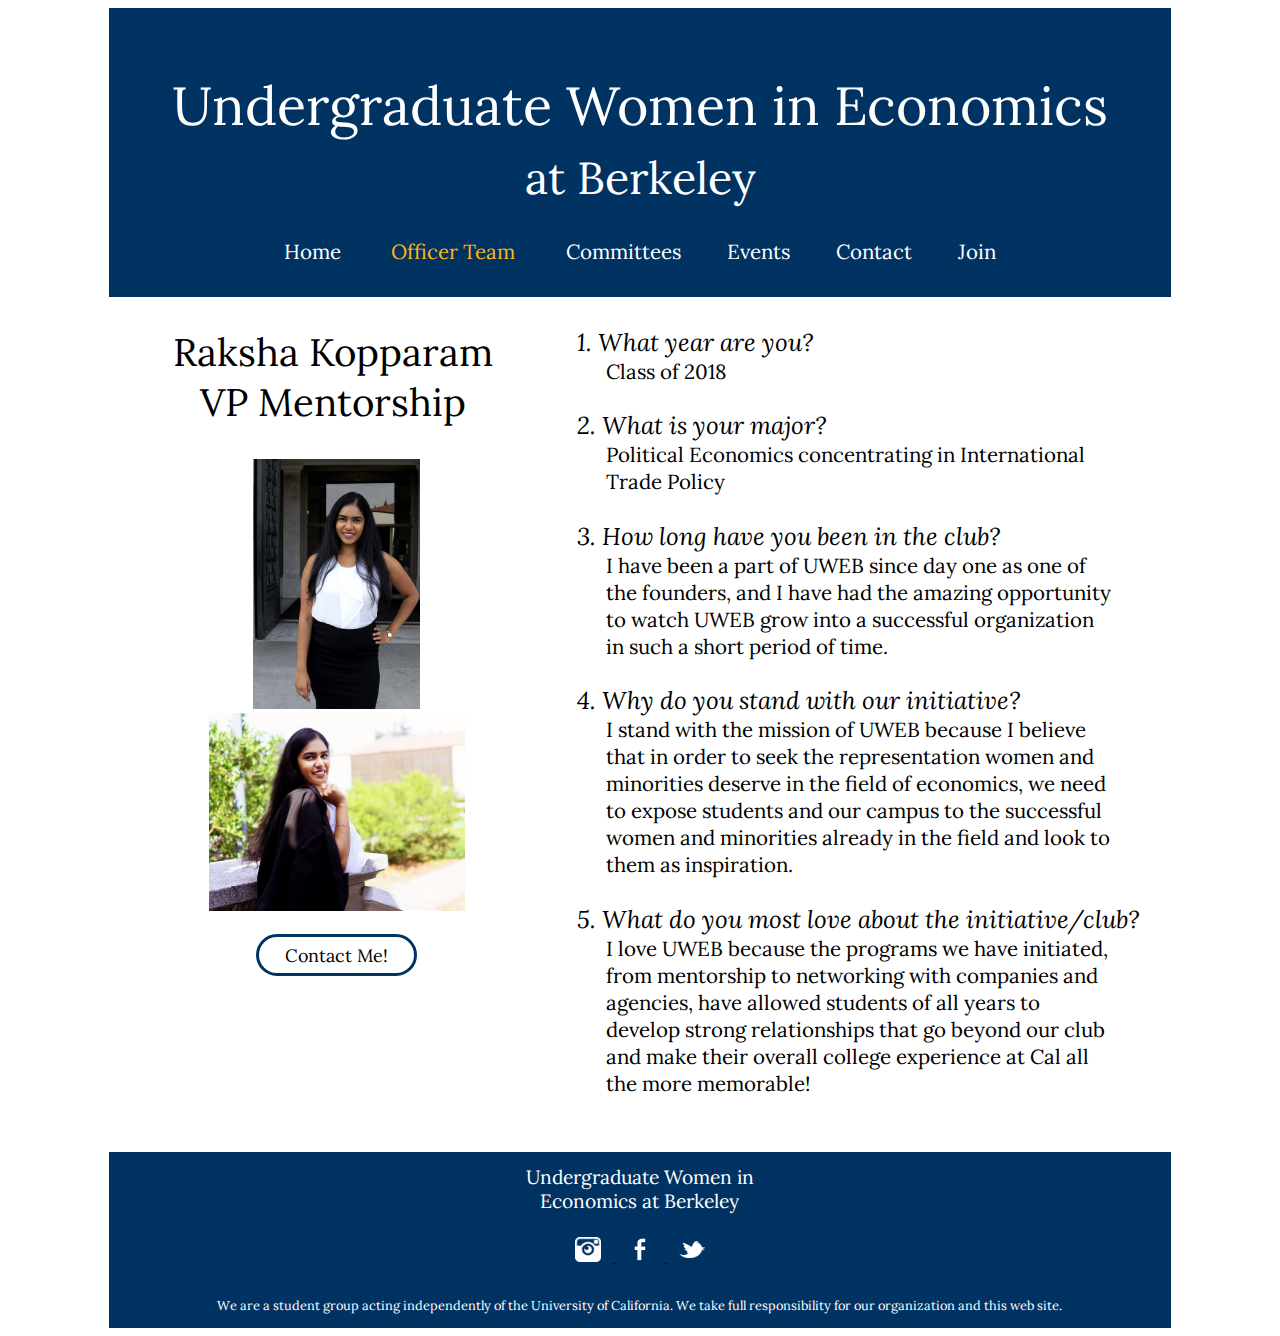
<file: pages/vpme.html>
<!DOCTYPE html>
<html>
    <meta name="viewport" content="width=device-width, initial-scale=1.0">
    <head>
        <title>UWEB | Vice President of Mentorship</title>
        <link rel = "stylesheet" href = "..\css\styles.css"> 
        <link rel = "icon" href = "pics/squareicon.png">
        <link href="https://fonts.googleapis.com/css?family=Lora|Poiret+One|Rubik|Quattrocento|Comfortaa|Quicksand" rel="stylesheet">
    </head>
    <body>
        <div class="header">Undergraduate Women in Economics</br><span style="font-size:3.5vw !important; color =white;">at Berkeley</span></br>
            <ul>
                <li><a href="../index.html">Home</font></a></li>
                <li class="dropdown">
                    <a href="javascript:void(0)" class="dropbtn"><font color="#FDB515">Officer Team</font></a>
                    <div class="dropdown-content">
                        <a href="president.html">President</a>
                        <a href="vpea.html">Vice President of External Affairs</a>
                        <a href="vpia.html">Vice President of Internal Affairs</a>
                        <a href="vpme.html"><font color="#FDB515">Vice President of Mentorship</font></a>
                        <a href="vpma.html">Vice President of Marketing</a>
                        <a href="vpa.html">Vice President of Administration</a>
                        <a href="vpf.html">Vice President of Finances</a>
                    </div>
                </li>
                <li><a href="committees.html">Committees</a></li>
                <li><a href="events.html">Events</a></li>
                <li><a href="contact.html">Contact</a></li>
                <li><a href="http://tinyurl.com/UWEBGeneral">Join</a></li>
            </ul>
        </div>   
        
    <div class = "profile">
        <div class ="pic">
            <div class = "title">Raksha Kopparam</br>VP Mentorship</div>
            <img src="../pics/vpme1.jpg" style="width: 13vw; height: 100%"></br>
            <img src="../pics/vpme2.jpg" style="width: 20vw; height: 100%"></br></br>
            <a class = "contactbutton" href="mailto:vpmentorship@uweberkeley.com">Contact Me!</a>
        </div>
        <div class ="question">1. What year are you?</div>
        <div class ="answer">Class of 2018</div>
        <div class ="question">2. What is your major?</div>
        <div class ="answer">Political Economics concentrating in International Trade Policy</div>
        <div class ="question">3. How long have you been in the club?</div>
        <div class ="answer">I have been a part of UWEB since day one as one of the founders, and I have had the amazing opportunity to watch UWEB grow into a successful organization in such a short period of time.</div>
        <div class ="question">4. Why do you stand with our initiative?</div>
        <div class ="answer">I stand with the mission of UWEB because I believe that in order to seek the representation women and minorities deserve in the field of economics, we need to expose students and our campus to the successful women and minorities already in the field and look to them as inspiration.</div>
        <div class ="question">5. What do you most love about the initiative/club?</div>
        <div class ="answer">I love UWEB because the programs we have initiated, from mentorship to networking with companies and agencies, have allowed students of all years to develop strong relationships that go beyond our club and make their overall college experience at Cal all the more memorable!</div>
    </div>

    <div class = "footer">Undergraduate Women in</br>Economics at Berkeley</br></br>
        <a href="http://instagram.com/uweberkeley"><img src="../pics/instagramicon.png" style="text-align: center; width: 2vw; height: 2vw; padding: 0 1%">
        <a href="https://www.facebook.com/UndergraduateWEB/"><img src="../pics/facebookicon.png" style="text-align: center; width: 2vw; height: 2vw; padding: 0 1%">
        <a href="http://twitter.com/uweberkeley"><img src="../pics/twittericon.png" style="text-align: center; width: 2vw; height: 2vw; padding: 0 1%">
        </a></br></br>
        <span style="font-size: 1vw !important; color = white;">We are a student group acting independently of the University of California. We take full responsibility for our organization and this web site.</span>
    </div>

    </body>
</html>
</file>
